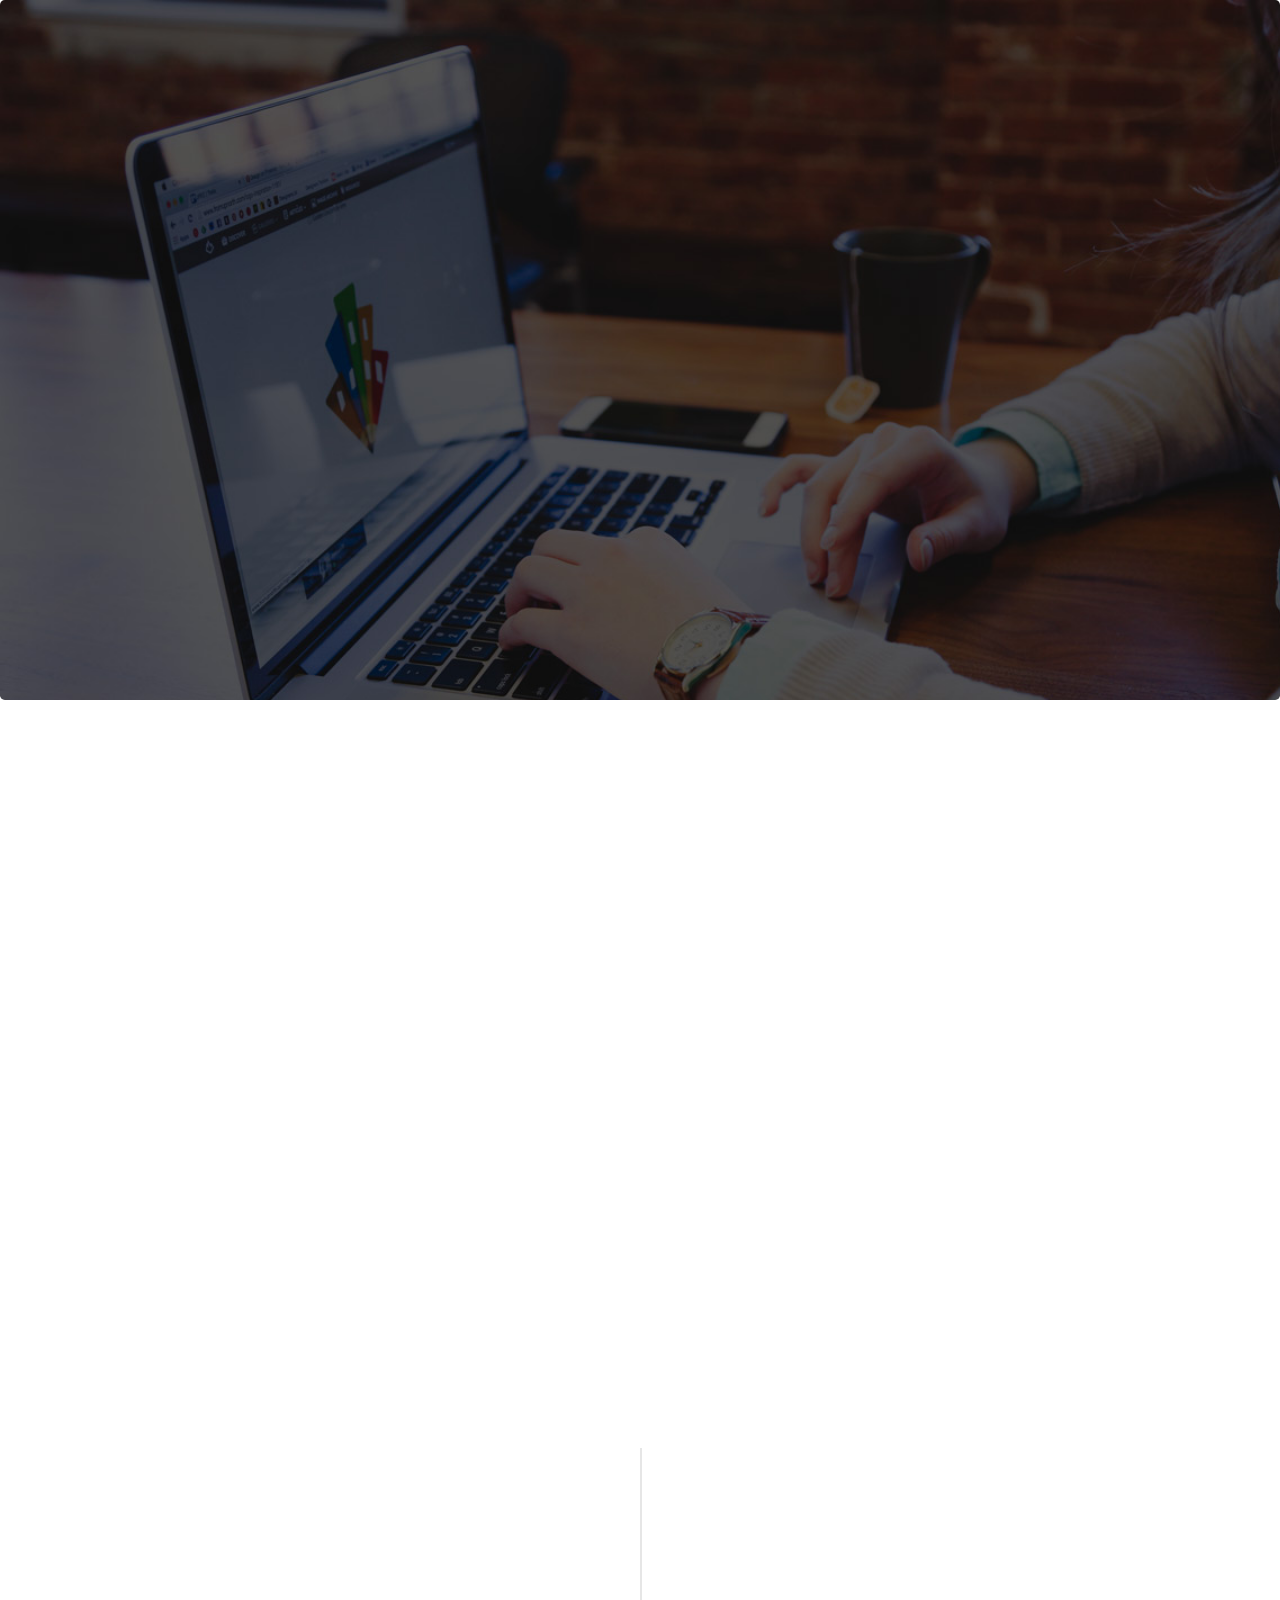
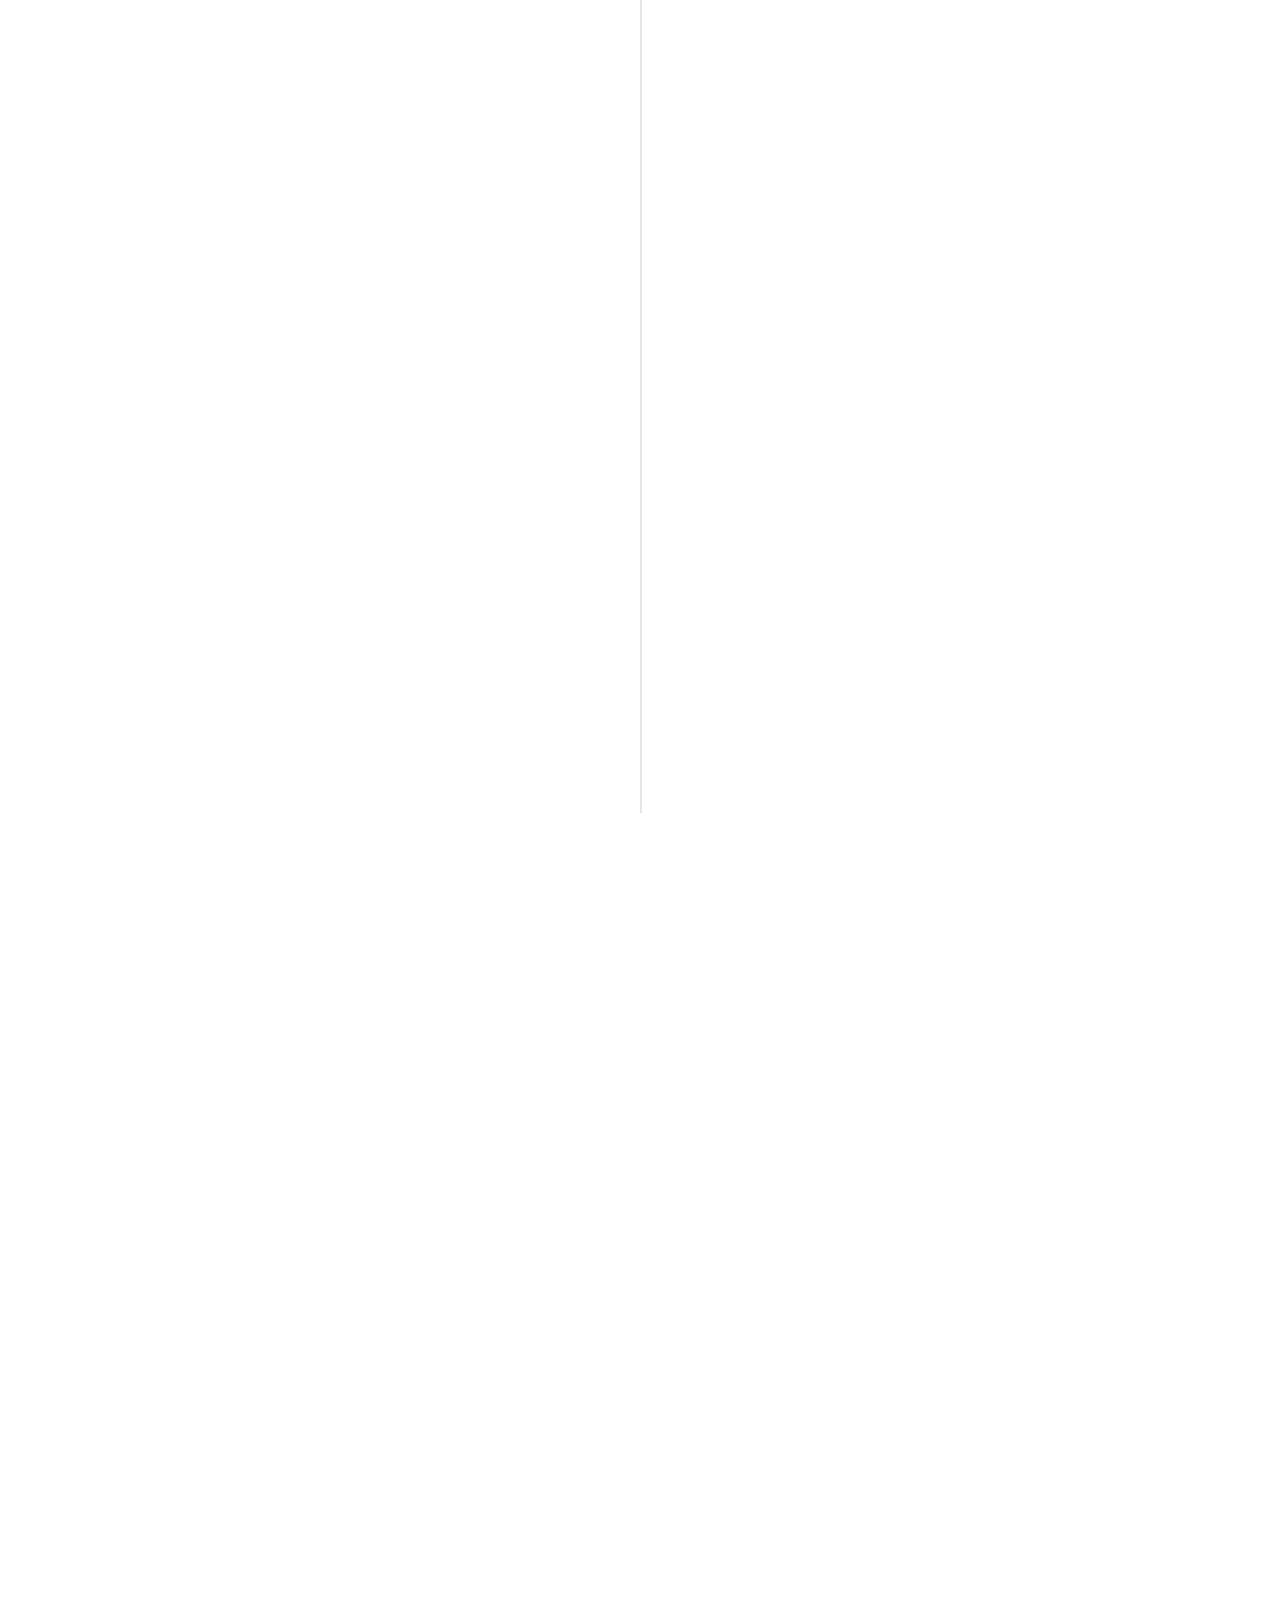
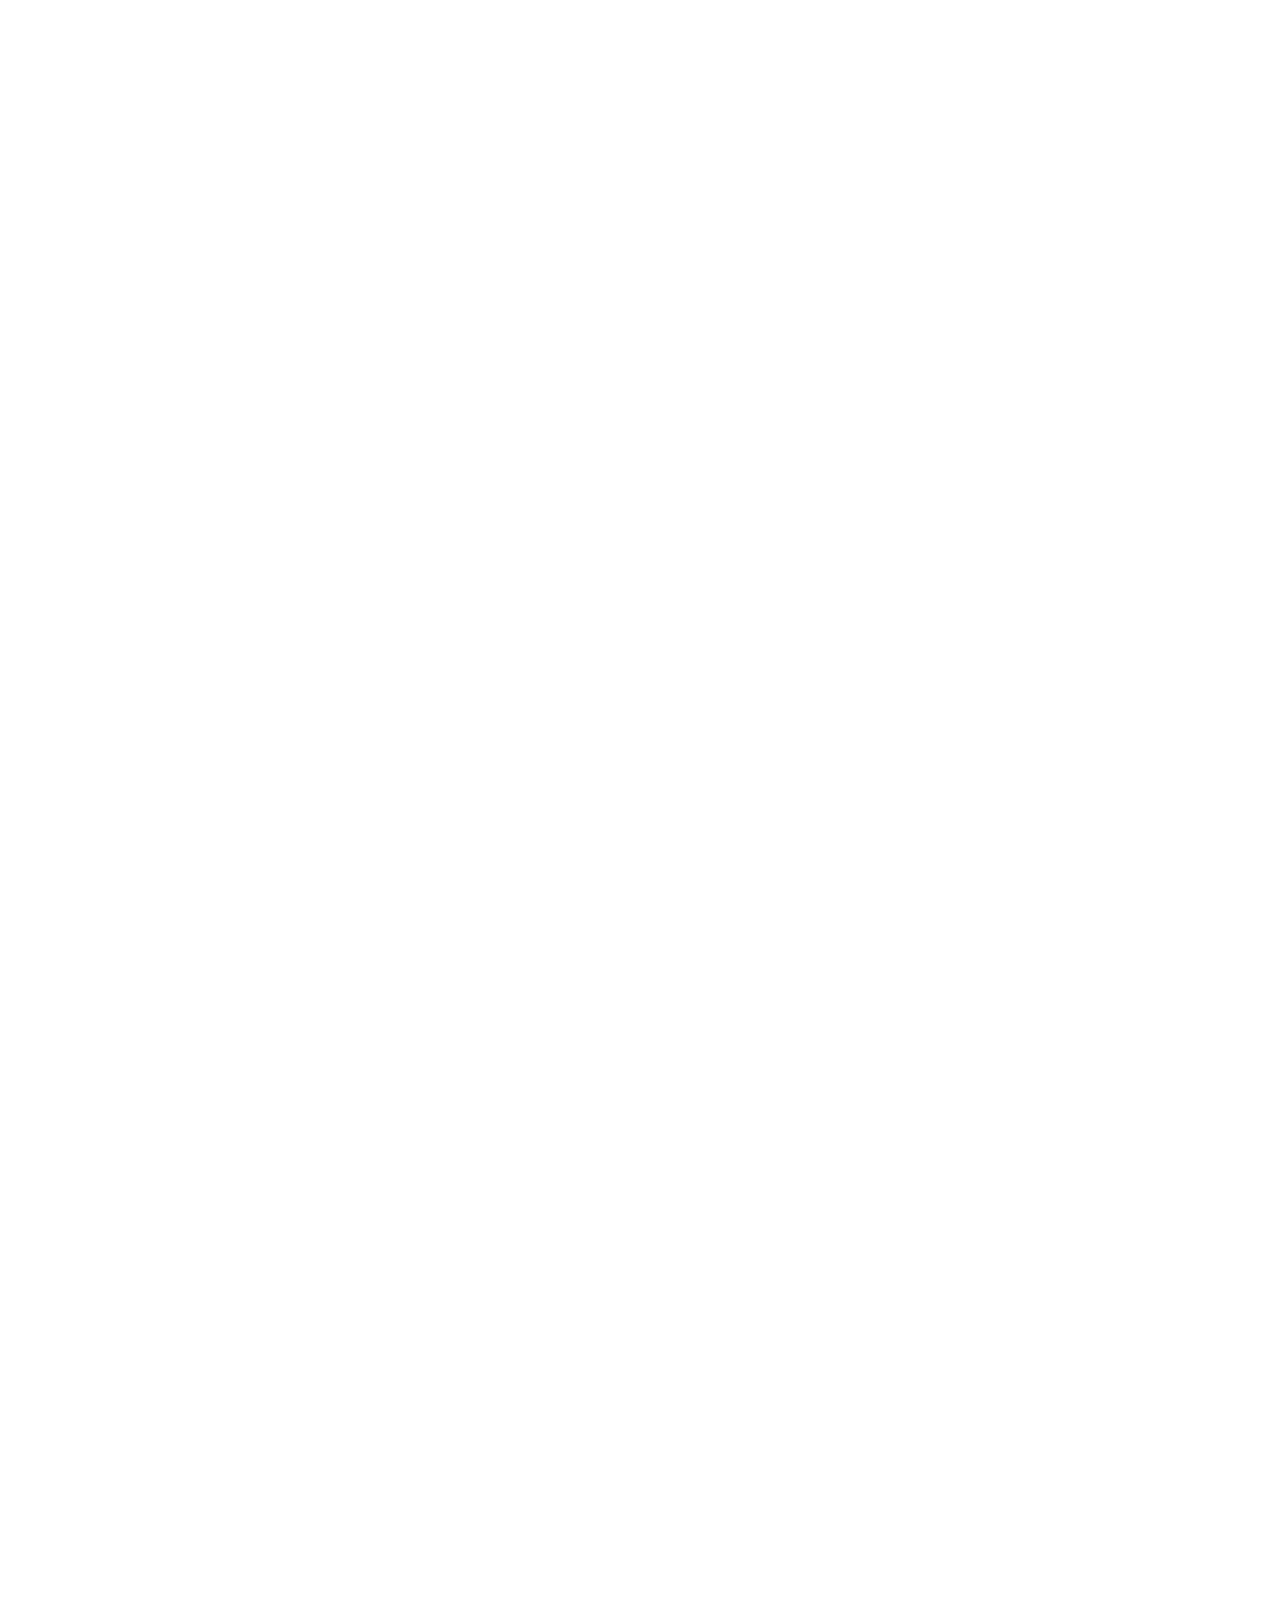
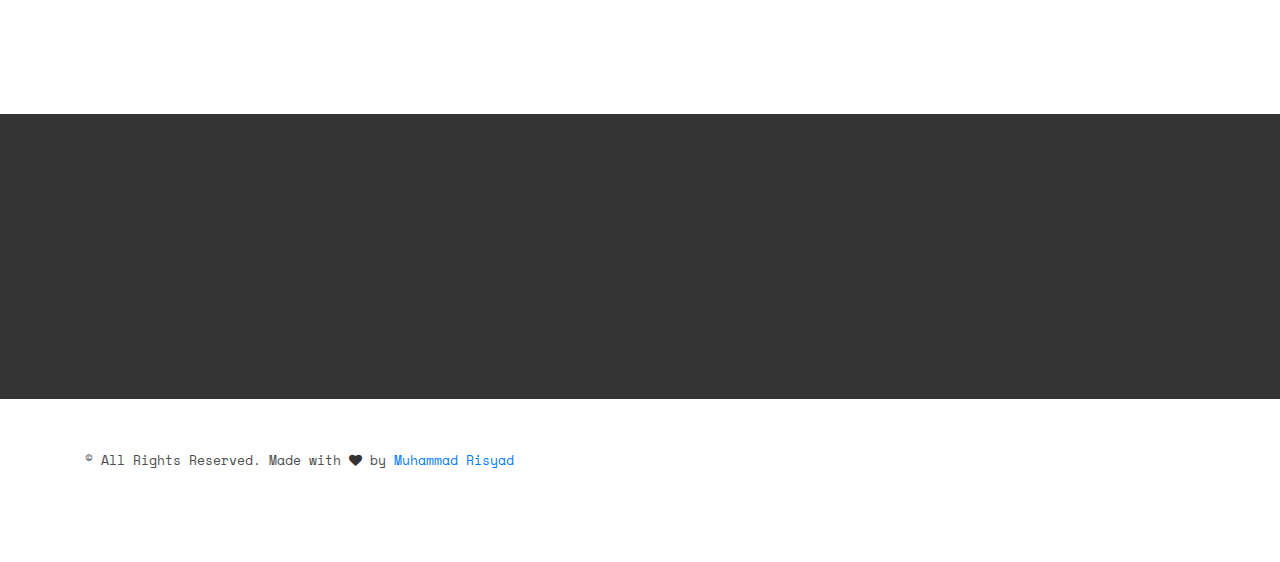
<file: index.html>
<html>
    
    <head>
        
        <meta charset="utf-8">
        <meta name="viewport" content="width=device-width,initial-scale=1">
        
        <title>My Resume - Muhammad Risyad</title>
        <meta name="description" content="Muhammad Risyad - CV/Resume" />
        <meta name="keywords" content="Template CV HTML5 CSS" />
        <meta name="author" content="risyad" />
        <link rel="shortcut icon" href="assets/images/icon.png"> 

        <link rel="stylesheet" href="assets/css/bootstrap.min.css">
        <link rel="stylesheet" href="assets/css/style.css">
        <link rel="stylesheet" href="assets/font-awesome/css/font-awesome.css">

        <link rel="stylesheet" href="https://fonts.googleapis.com/css?family=Kaushan+Script|Space+Mono"> 
    
        <!-- Animate.css -->
        <link rel="stylesheet" href="css/animate.css">

        <!-- STYLE MODAL -->
        <style type="text/css">
            .modal{
                display: none;
                position: fixed;
                z-index: 1;
                padding-top: 100px;
                left: 0;
                top: 0;
                width: 100%;
                height: 100%;
                overflow: auto;
                background-color: rgb(0,0,0);
                background-color: rgb(0,0,0,0.9);
            }

            .modal-content {
                margin: auto;
                display: block;
                width: 80%;
                max-width: 700px;
            }

            #caption {
                margin: auto;
                display: block;
                width: 80%;
                max-width: 700px;
                text-align: center;
                color: #ccc;
                padding: 10px 0;
                height: 150px;
            }

            .modal-content, #caption {    
                -webkit-animation-name: zoom;
                -webkit-animation-duration: 0.6s;
                animation-name: zoom;
                animation-duration: 0.6s;
            }

            @-webkit-keyframes zoom {
                from {-webkit-transform:scale(0)} 
                to {-webkit-transform:scale(1)}
            }

            @keyframes zoom {
                from {transform:scale(0)} 
                to {transform:scale(1)}
            }

            .close {
                position: absolute;
                top: 15px;
                right: 35px;
                color: #f1f1f1;
                font-size: 40px;
                font-weight: bold;
                transition: 0.3s;
            }

            .close:hover,
            .close:focus {
                color: #bbb;
                text-decoration: none;
                cursor: pointer;
            }

            @media only screen and (max-width: 700px){
                .modal-content {
                    width: 100%;
                }
            }

            /*css view*/
            .kiw {
                /*background-color: #c47135;*/
                border: none;
                color: #000000;
                outline: none;
                cursor: pointer;
                /*padding: 12px 40px 10px;*/
                position: relative;
            }
            .kiw:before,
            .kiw:after {
                border: 0 solid transparent;
                transition: all 0.25s;
                content: '';
                height: 24px;
                position: absolute;
                width: 24px;
            }
            .kiw:before {
                border-top: 2px solid #008eb6;
                left: 0px;
                top: -5px;
            }
            .kiw:after {
                border-bottom: 2px solid #008eb6;
                bottom: -5px;
                right: 0px;
            }
            .kiw:hover {
            /*background-color: #c47135;*/
            }
            .kiw:hover:before,
            .kiw:hover:after {
                height: 100%;
                width: 100%;
            }
        </style>
        
        <!-- Modernizr JS -->
        <script src="js/modernizr-2.6.2.min.js"></script>

    </head>
    
    <body>
        
        <div class="jumbotron text-center">
            <div class="profile display-tc js-fullheight animate-box" style="margin-top: 70px;">
                 <a href="" class="lightbox"><img src="assets/images/oke1.jpg" alt="" class="img-fluid rounded-circle " style="width: 200px; height: 200px; background-size: cover;"></a><br>
                <div  class="display-tc">
                        <h1><span>- Muhammad Risyad -</span></h1>
                    <h3><span id="typed5"></span></h3>
                </div>  
                <div class="animated fadeInRight">
                    <a href="https://www.facebook.com/muhammad.risyad.92798" class="btn btn-outline-light" target="_blank"><i class="fa fa-facebook fa-fw" style="font-size: 27px;"></i></a>
                    <a href="https://www.instagram.com/risyad403/?hl=id" class="btn btn-outline-light" target="_blank"><i class="fa fa-instagram fa-fw" style="font-size: 27px;"></i></a>
                    <a href="https://twitter.com/Muhamma01462410" class="btn btn-outline-light" target="_blank"><i class="fa fa-twitter fa-fw" style="font-size: 27px;"></i></a>
                </div>
            </div>
        </div>
        
        <!-- Jumbotron -->

        <div class="container">
            <div class="col-sm-12">
                <div id="fh5co-about" class="animate-box">
                    <div class="row">
                        <div class="col-md-12 col-md-offset-2 text-center fh5co-heading">
                            <h2>About Me</h2>
                        </div>
                    </div>
                    <div class="row">
                        <div class="col-md-8">
                            <h2>Halo yang disana!</h2>
                            <p>Hai, izinkan saya memperkenalkan diri. Nama saya Muhammad Risyad. Saya lahir di kota depok jawa barat, 07 mei 2001. Hobi saya adalah coding, bermain game, dan olahraga.</p>
                            <p>Saya sangat tertarik mengembangkan aplikasi berbasis web, sejauh ini keahlian saya adalah HTML5, CSS, PHP, Javascript, MySQL dan CodeIgniter.</p>
                            <ul class="fh5co-social-icons">
                                <li><a href="https://twitter.com/Muhamma01462410"><i class="fa fa-twitter"></i></a></li>
                                <li><a href="https://www.facebook.com/muhammad.risyad.92798"><i class="fa fa-facebook"></i></a></li>
                                <li><a href="https://www.instagram.com/risyad403/?hl=id"><i class="fa fa-instagram"></i></a></li>
                            </ul>
                        <br>

                        </div>
                        <div class="col-md-4">
                            <a href="#" class="lightbox"><img src="assets/images/profile.PNG" alt="" class="img-fluid img-thumbnail " style="width: 300px; height: 300px; background-size: cover;"></a><br>
                        </div>
                    </div>
                </div>

                <div id="fh5co-resume" class="fh5co-bg-color">
                    <div class="row animate-box">
                        <div class="col-md-12 col-md-offset-2 text-center fh5co-heading">
                            <h2>My Resume</h2>
                        </div>
                    </div>
                    <div class="row">
                        <div class="col-md-12 col-md-offset-0">
                            <ul class="timeline">
                                
                                <li class="timeline-heading text-center animate-box">
                                    <div><h3>Work Experience</h3></div>
                                </li>
                                
                                <li class="animate-box timeline-unverted">
                                    <div class="timeline-badge"><i class="fa fa-suitcase"></i></div>
                                    <div class="timeline-panel">
                                        <div class="timeline-heading">
                                            <h3 class="timeline-title">Frontend Developer</h3>
                                            <span class="company">PT Waskita Beton Precast (BUMN). 2019</span>
                                        </div>
                                        <div class="timeline-body">
                                            <p>Berpengalaman selama 3 bulan</p>
                                        </div>
                                    </div>
                                </li>
                                
                                <li class="timeline-inverted animate-box">
                                    <div class="timeline-badge"><i class="fa fa-suitcase"></i></div>
                                    <div class="timeline-panel">
                                        <div class="timeline-heading">
                                            <h3 class="timeline-title">Backend Developer</h3>
                                            <span class="company">PT Waskita Beton Precast (BUMN). 2019</span>
                                        </div>
                                        <div class="timeline-body">
                                            <p>Berpengalaman selama 3 bulan</p>
                                        </div>
                                    </div>
                                </li>

                                <li class="animate-box timeline-unverted">
                                    <div class="timeline-badge"><i class="fa fa-suitcase"></i></div>
                                    <div class="timeline-panel">
                                        <div class="timeline-heading">
                                            <h3 class="timeline-title">Web Programmer</h3>
                                            <span class="company">PT Cahaya Negeri Digital . 2019</span>
                                        </div>
                                        <div class="timeline-body">
                                            <p>Berpengalaman selama 1 bulan</p>
                                        </div>
                                    </div>
                                </li>
                                
                                <br>
                                
                                <li class="timeline-heading text-center animate-box">
                                    <div><h3>Education</h3></div>
                                </li>
                                
                                <li class="timeline-inverted animate-box">
                                    <div class="timeline-badge"><i class="fa fa-graduation-cap"></i></div>
                                    <div class="timeline-panel">
                                        <div class="timeline-heading">
                                            <h3 class="timeline-title">Senior High School</h3>
                                            <span class="company">SMK Informatika Utama. 2016 - 2019</span>
                                        </div>
                                        <div class="timeline-body">
                                            <p>
                                                Siswa SMK di SMK Informatika Utama. Jurusan RPL (Rekayasa Perangkat Lunak)
                                            </p>
                                        </div>
                                    </div>
                                </li>
                                
                                <li class="animate-box timeline-unverted">
                                    <div class="timeline-badge"><i class="fa fa-graduation-cap"></i></div>
                                    <div class="timeline-panel">
                                        <div class="timeline-heading">
                                            <h3 class="timeline-title">Junior High School</h3>
                                            <span class="company">SMPI Cakra Nusantara. 2013 - 2016</span>
                                        </div>
                                        <div class="timeline-body">
                                            <p>
                                                Siswa SMP di SMPI Cakra Nusantara.
                                            </p>
                                        </div>
                                    </div>
                                </li>
                                
                                <!-- <li class="timeline-inverted animate-box">
                                    <div class="timeline-badge"><i class="fa fa-graduation-cap"></i></div>
                                    <div class="timeline-panel">
                                        <div class="timeline-heading">
                                            <h3 class="timeline-title">Junior High School</h3>
                                            <span class="company">SMPI Cakra Nusantara. 2013 - 2016</span>
                                        </div>
                                        <div class="timeline-body">
                                            <p>
                                                Junior High School student in MTs Hidayatul Umam
                                            </p>
                                        </div>
                                    </div>
                                </li> -->
                            </ul>
                        </div>
                    </div>
                </div>
            </div>
        </div><!-- container -->

        <div id="fh5co-features" class="animate-box ">
            <div class="container">
                <div class="services-padding">
                    <div class="row">
                        <div class="col-md-12 col-md-offset-2 text-center fh5co-heading">
                            <h2>My Services</h2>
                        </div>
                    </div>
                    <div class="row">
                        <div class="col-md-4 text-center">
                            <div class="feature-left">
                                <span class="icon">
                                    <i class="fa fa-users"></i>
                                </span>
                                <div class="feature-copy">
                                    <h3>Training</h3>
                                    <p>Facilis ipsum reprehenderit nemo molestias. Aut cum mollitia reprehenderit.</p>
                                </div>
                            </div>
                        </div>

                        <div class="col-md-4 text-center">

                            <div class="feature-left">
                                <span class="icon">
                                    <i class="fa fa-globe"></i>
                                </span>
                                <div class="feature-copy">
                                    <h3>Web Development</h3>
                                    <p>Facilis ipsum reprehenderit nemo molestias. Aut cum mollitia reprehenderit.</p>
                                </div>
                            </div>

                        </div>

                        <div class="col-md-4 text-center">
                            <div class="feature-left">
                                <span class="icon">
                                    <i class="fa fa-mobile"></i>
                                </span>
                                <div class="feature-copy">
                                    <h3>Support</h3>
                                    <p>Facilis ipsum reprehenderit nemo molestias. Aut cum mollitia reprehenderit.</p>
                                </div>
                            </div>
                        </div>
                    </div>
                </div>
            </div>
        </div>

             <div id="fh5co-work" class="">
                <div class="container">
                    <div class="row animate-box">
                        <div class="col-md-12 col-md-offset-2 text-center fh5co-heading">
                            <h2>My Aplication</h2>
                        </div>
                    </div>
                    <div class="row">
                        <div class="col-md-6 text-center col-padding animate-box">
                            <a href="https://tamplate-weping.000webhostapp.com/" target="_blank" class="work" id="myImg" style="background-image: url(assets/images/login-weping.PNG);">
                                <div class="desc">
                                    <h3>Tamplate Waskita Elektronik Mapping.</h3>
                                    <span>HTML, CSS, JavaScript</span>
                                </div>
                            </a>
                        </div>
                        <div class="col-md-6 text-center col-padding animate-box">
                            <a href="https://tamplate-qulity-control.000webhostapp.com/" target="_blank" class="work" id="myImg" style="background-image: url(assets/images/login-qc.PNG);">
                                <div class="desc">
                                    <h3>Tamplate Quality Control.</h3>
                                    <span>HTML, CSS, JavaScript</span><br>
                                </div>
                            </a>
                        </div>
                        <div class="col-md-6 text-center col-padding animate-box">
                            <a href="https://booking-ruang-rapat.000webhostapp.com/" target="_blank" class="work" id="myImg" style="background-image: url(assets/images/boking.PNG);">
                                <div class="desc">
                                    <h3>Booking Ruang <br>Rapat.</h3>
                                    <span>CodeIgniter</span>
                                </div>
                            </a>
                        </div>
                        <div class="col-md-6 text-center col-padding animate-box">
                            <a href="https://jmfjobmixfor.000webhostapp.com/" target="_blank" class="work" id="myImg" style="background-image: url(assets/images/jmf.PNG);">
                                <div class="desc">
                                    <h3>Job Mixed Formula.</h3>
                                    <span>CodeIgniter</span>
                                </div>
                            </a>
                        </div>
                    </div>
                </div>
            </div>

            <div id="fh5co-skills" class="animate-box">
                <div class="container">
                    <div class="row">
                        <div class="col-md-12 col-md-offset-2 text-center fh5co-heading">
                            <h2 style="color: #fff">My Skills</h2>
                        </div>
                    </div>
                    <div class="row">
                        <div class="col-sm-6" >
                            <div class="skill card animated slideInLeft">
                                <h5>Hard Skills</h5>
                                <span class="title-skill">HTML</span>
                                <div class="progress" >
                                    <div class="progress-bar" role="progressbar" aria-valuenow="90"
                                    aria-valuemin="0" aria-valuemax="100" style="width:90%; ">
                                    </div>
                                </div>
                                <span class="title-skill">CSS</span>
                                <div class="progress" >
                                    <div class="progress-bar" role="progressbar" aria-valuenow="80"
                                    aria-valuemin="0" aria-valuemax="100" style="width:80%; ">
                                    </div>
                                </div>
                                <span class="title-skill">Javascript</span>
                                <div class="progress">
                                    <div class="progress-bar" role="progressbar" aria-valuenow="60"
                                    aria-valuemin="0" aria-valuemax="100" style="width:10%; ">
                                    </div>
                                </div>
                                <span class="title-skill">PHP</span>
                                <div class="progress">
                                    <div class="progress-bar" role="progressbar" aria-valuenow="75"
                                    aria-valuemin="0" aria-valuemax="100" style="width:20%; ">
                                    </div>
                                </div>
                                <span class="title-skill">Mysql</span>
                                <div class="progress">
                                    <div class="progress-bar" role="progressbar" aria-valuenow="75"
                                    aria-valuemin="0" aria-valuemax="100" style="width:30%; ">
                                    </div>
                                </div>
                                <span class="title-skill">Codeigniter</span>
                                <div class="progress">
                                    <div class="progress-bar" role="progressbar" aria-valuenow="60"
                                    aria-valuemin="0" aria-valuemax="100" style="width:20%; ">
                                    </div>
                                </div>
                            </div>
                        </div>
                        <div class="col-sm-6">
                            <div class="skill card animated slideInRight">
                                <h5>Soft Skills</h5>
                                <span class="title-skill">Leadership</span>
                                <div class="progress" >
                                    <div class="progress-bar" role="progressbar" aria-valuenow="70"
                                    aria-valuemin="0" aria-valuemax="100" style="width:60%; ">
                                    </div>
                                </div>
                                <span class="title-skill">Teamwork</span>
                                <div class="progress" >
                                    <div class="progress-bar" role="progressbar" aria-valuenow="75"
                                    aria-valuemin="0" aria-valuemax="100" style="width:75%; ">
                                    </div>
                                </div>
                                <span class="title-skill">Flexibility</span>
                                <div class="progress">
                                    <div class="progress-bar" role="progressbar" aria-valuenow="60"
                                    aria-valuemin="0" aria-valuemax="100" style="width:60%; ">
                                    </div>
                                </div>
                                <span class="title-skill">Ability to Communicate</span>
                                <div class="progress">
                                    <div class="progress-bar" role="progressbar" aria-valuenow="75"
                                    aria-valuemin="0" aria-valuemax="100" style="width:75%; ">
                                    </div>
                                </div>
                                <span class="title-skill">Problem Solving</span>
                                <div class="progress">
                                    <div class="progress-bar" role="progressbar" aria-valuenow="75"
                                    aria-valuemin="0" aria-valuemax="100" style="width:75%; ">
                                    </div>
                                </div>
                            </div>
                        </div>
                    </div><!-- row -->
                </div>
            </div>

             <div id="fh5co-blog" class="animate-box">
                <div class="container">
                    <div class="row animate-box">
                    <div class="col-md-12 col-md-offset-2 text-center fh5co-heading">
                        <h2>Quotes</h2>
                        <p>
                            " Sukses bukanlah berapa banyak uang yang telah kau dapat tapi berapa banyak orang yang telah kau bantu "
                            - anonim
                        </p>
                    </div>
                    </div>
                </div>
             </div>

             <div id="fh5co-started" class="fh5co-bg-dark">
                <div class="overlay"></div>
                <div class="container">
                    <div class="row animate-box">
                        <div class="col-md-12 col-md-offset-2 text-center fh5co-heading">
                            <h2>Contact Me!</h2>
                            <p>If you need help or build relationship wih me, please contact me.</p>
                            <p><a href="http://api.whatsapp.com/send?phone=+6289647114439&text=Hi Muhammad Risyad" class="btn btn-default">Whatsapp now</a></p>
                        </div>
                    </div>
                </div>
            </div>

             <div id="fh5co-footer" style="padding-bottom: 0;">
                <div class="container">
                    <div class="row">
                        <div class="col-md-12">
                            <p style="font-size: 13px;">&copy;  All Rights Reserved.  <span class="" style="font-weight: 500;">Made with <i class="fa fa-heart" style="color: #333;"></i> by <a href="#">Muhammad Risyad</a> </span></p>
                        </div>
                    </div>
                </div>
            </div>
            
            <div class="gototop js-top">
                <a href="#" class="js-gotop"><i class="fa fa-arrow-up"></i></a>
            </div>

        <!-- jQuery -->
        <script src="js/jquery.min.js"></script>

        <!-- jQuery Easing -->
        <script src="js/jquery.easing.1.3.js"></script>

        <!-- Bootstrap -->
        <script src="js/bootstrap.min.js"></script>

        <!-- Waypoints -->
        <script src="js/jquery.waypoints.min.js"></script>

        <!-- Stellar Parallax -->
        <script src="js/jquery.stellar.min.js"></script>

        <!-- Easy PieChart -->
        <script src="js/jquery.easypiechart.min.js"></script>

        <!-- Google Map -->

        <!-- Main -->
        <script src="js/main.js"></script>

        <script src="js/typed.min.js"></script>

        <script>
            var typed5 = new Typed('#typed5', {
                strings: ['Junior Web Programmer', 'Hello World..'],
                typeSpeed: 100,
                backSpeed: 60,
                cursorChar: '_',
                // shuffle: true,
                smartBackspace: false,
                loop: true
            });
        </script>

        <!-- javascript modal -->
        <script type="text/javascript">
            // Get the modal
var modal = document.getElementById('myModal');

// Get the image and insert it inside the modal - use its "alt" text as a caption
var img = document.getElementById('myImg');
var modalImg = document.getElementById("img01");
var captionText = document.getElementById("caption");
img.onclick = function(){
    modal.style.display = "block";
    modalImg.src = this.src;
    modalImg.alt = this.alt;
    captionText.innerHTML = this.alt;
}

// Get the <span> element that closes the modal
var span = document.getElementsByClassName("close")[0];

// When the user clicks on <span> (x), close the modal
span.onclick = function() { 
    modal.style.display = "none";
}
        </script>
    </body>
    
</html>
</file>
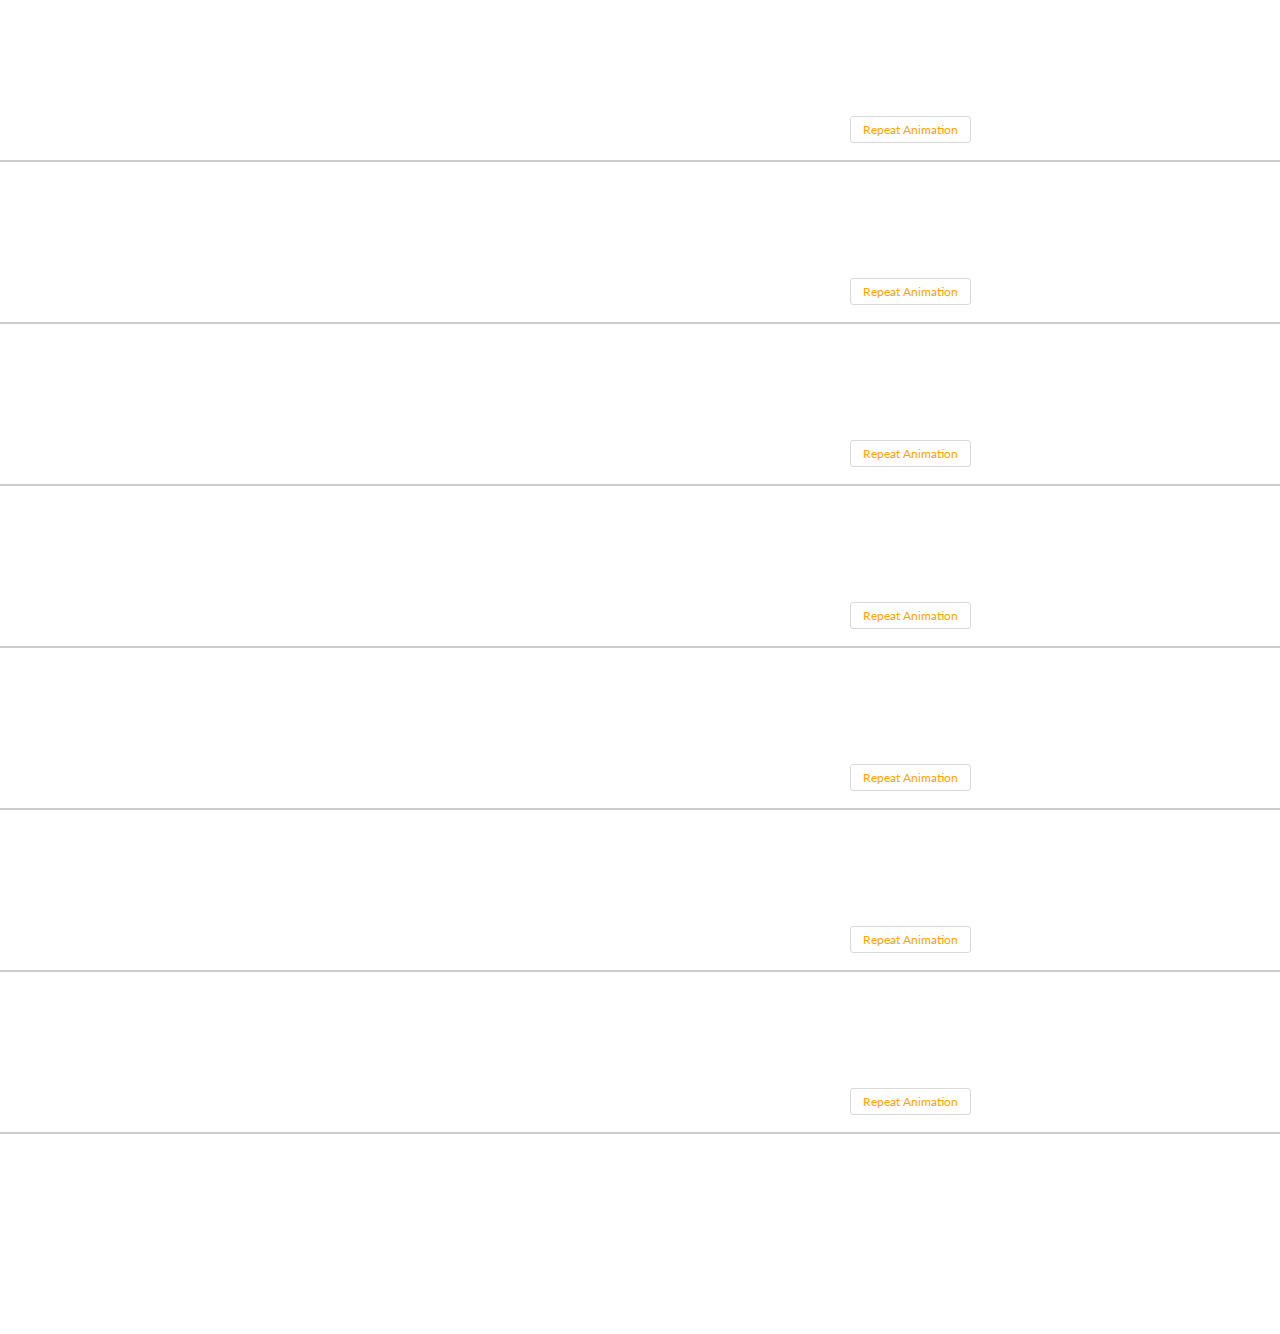
<file: img/text.html>
<!DOCTYPE html>
<html>
<head>
	<title></title>
	<style type="text/css">
		@import url('https://fonts.googleapis.com/css?family=Lato:100,100i,300,300i,400,400i,700,700i,900,900i');

*
{
	margin: 0;
	padding: 0;
}

body
{
	font-family: 'Lato', sans-serif;
	font-size: 14px;
	color: #999999;
	word-wrap:break-word;
}

p
{
	margin: 0 0 10px;
}

ul
{
	list-style: none;
}

.container {
	width: 100%;
	margin: auto;
	font-weight: 900;
	text-transform: uppercase;
	text-align: center;
	padding: 0 0 200px;
}

/*.take-input {
  margin: 50px 0 0;
}

.take-input input {
  width: 400px;
  height: 35px;
  padding: 0 10px;
  border-radius: 5px;
  border: 1px solid #ececec;
  margin: 0 15px 0 0;
  font-size: 15px;
}*/

a, a:link, a:visited {
  text-decoration: none;
  padding: 9px 15px;
  border: 1px solid #ececec;
  border-radius: 5px;
  color: gray;
}

.animate {
	font-size: 50px;
	margin: 100px 0 0;
	border-bottom: 2px solid #ccc;
}

.animate span {
	display: inline-block;
}

a.repeat {
  display: inline-block;
  font-size: 12px;
  text-transform: none;
  text-decoration: none;
  color: orange;
  padding: 5px 12px;
  border: 1px solid rgba(0, 0, 0, 0.15);
  font-weight: normal;
  margin: 0 0 0 50px;
  border-radius: 3px;
  position: relative;
  bottom: 15px;
}

a.repeat:hover {
  background: rgba(0, 0, 0, 0.7);
  color: white;
}

.animate span:nth-of-type(2) {
	animation-delay: .05s;
}
.animate span:nth-of-type(3) {
	animation-delay: .1s;
}
.animate span:nth-of-type(4) {
	animation-delay: .15s;
}
.animate span:nth-of-type(5) {
	animation-delay: .2s;
}
.animate span:nth-of-type(6) {
	animation-delay: .25s;
}
.animate span:nth-of-type(7) {
	animation-delay: .3s;
}
.animate span:nth-of-type(8) {
	animation-delay: .35s;
}
.animate span:nth-of-type(9) {
	animation-delay: .4s;
}
.animate span:nth-of-type(10) {
	animation-delay: .45s;
}
.animate span:nth-of-type(11) {
	animation-delay: .5s;
}
.animate span:nth-of-type(12) {
	animation-delay: .55s;
}
.animate span:nth-of-type(13) {
	animation-delay: .6s;
}
.animate span:nth-of-type(14) {
	animation-delay: .65s;
}
.animate span:nth-of-type(15) {
	animation-delay: .7s;
}
.animate span:nth-of-type(16) {
	animation-delay: .75s;
}
.animate span:nth-of-type(17) {
	animation-delay: .8s;
}
.animate span:nth-of-type(18) {
	animation-delay: .85s;
}
.animate span:nth-of-type(19) {
	animation-delay: .9s;
}
.animate span:nth-of-type(20) {
	animation-delay: .95s;
}


/* Animation One */

.one span {
	color: #24a8e6;
	opacity: 0;
	transform: translate(-150px, -50px) rotate(-180deg) scale(3);
	animation: revolveScale .4s forwards;
}

@keyframes revolveScale {
	60% {
		transform: translate(20px, 20px) rotate(30deg) scale(.3);
	}

	100% {
		transform: translate(0) rotate(0) scale(1);
		opacity: 1;
	}
}


/* Animation Two */

.two span {
	color: #a5cb21;
	opacity: 0;
	transform: translate(200px, -100px) scale(2);
	animation: ballDrop .3s forwards;
}

@keyframes ballDrop {
	60% {
		transform: translate(0, 20px) rotate(-180deg) scale(.5);
	}

	100% {
		transform: translate(0) rotate(0deg) scale(1);
		opacity: 1;
	}
}


/* Animation Three */


.three span {
	color: #b10e81;
	opacity: 0;
	transform: translate(-300px, 0) scale(0);
	animation: sideSlide .5s forwards;
}

@keyframes sideSlide {
	60% {
		transform: translate(20px, 0) scale(1);
		color: #b10e81;
	}

	80% {
		transform: translate(20px, 0) scale(1);
		color: #b10e81;
	}

	99% {
		transform: translate(0) scale(1.2);
		color: #00f0ff;
	}

	100% {
		transform: translate(0) scale(1);
		opacity: 1;
		color: #b10e81;
	}
}


/* Animation Four */


.four span {
	color: #8d6a00;
	opacity: 0;
	transform: translate(0, -100px) rotate(360deg) scale(0);
	animation: revolveDrop .3s forwards;
}


@keyframes revolveDrop {
	30% {
		transform: translate(0, -50px) rotate(180deg) scale(1);
	}

	60% {
		transform: translate(0, 20px) scale(.8) rotate(0deg);
	}

	100% {
		transform: translate(0) scale(1) rotate(0deg);
		opacity: 1;
	}
}


/* Animation Five */


.five span {
	color: #dd3f0f;
	opacity: 0;
	transform: translate(0, -100px) rotate(360deg) scale(0);
	animation: dropVanish .5s forwards;
}


@keyframes dropVanish {
	30% {
		transform: translate(0, -50px) rotate(180deg) scale(1);
	}

	50% {
		transform: translate(0, 20px) scale(.8) rotate(0deg);
		opacity: 1;
	}

	80% {
		transform: translate(-100px, -100px) scale(1.5) rotate(-180deg);
		opacity: 0;
	}

	100% {
		transform: translate(0) scale(1) rotate(0deg);
		opacity: 1;
	}
}



/* Animation Six */


.six span {
	color: #ddb40f;
	opacity: 0;
	transform: rotate(-180deg) translate(150px, 0);
	animation: twister .5s forwards;
}


@keyframes twister {
	10% {
		opacity: 1;
	}
	100% {
		transform: rotate(0deg) translate(0);
		opacity: 1;
	}
}



/* Animation Seven */


.seven span {
	color: #348c04;
	opacity: 0;
	transform: translate(-150px, 0) scale(.3);
	animation: leftRight .5s forwards;
}


@keyframes leftRight {
	40% {
		transform: translate(50px, 0) scale(.7);
		opacity: 1;
		color: #348c04;
	}

	60% {
		color: #0f40ba;
	}

	80% {
		transform: translate(0) scale(2);
		opacity: 0;
	}

	100% {
		transform: translate(0) scale(1);
		opacity: 1;
	}
}


	</style>
</head>
<body>
<div class="container">
  <!--<div class="take-input">
     <input type="text" placeholder="Write any text" />
    <a href="javascript:void(0);">Enter Text</a>
  </div>-->
  <div class="animate seven">
			<span>c</span><span>s</span><span>s</span><span>3</span> &nbsp;
			<span>a</span><span>n</span><span>i</span><span>m</span><span>a</span><span>t</span><span>i</span><span>o</span><span>n</span><span>s</span>
      
      <a class="repeat" href="javascript:void(0);">Repeat Animation</a>
		</div>
  
		<div class="animate one">
			<span>c</span><span>s</span><span>s</span><span>3</span> &nbsp;
			<span>a</span><span>n</span><span>i</span><span>m</span><span>a</span><span>t</span><span>i</span><span>o</span><span>n</span><span>s</span>
      
      <a class="repeat" href="javascript:void(0);">Repeat Animation</a>
		</div>

		<div class="animate two">
			<span>c</span><span>s</span><span>s</span><span>3</span> &nbsp;
			<span>a</span><span>n</span><span>i</span><span>m</span><span>a</span><span>t</span><span>i</span><span>o</span><span>n</span><span>s</span>
      
      <a class="repeat" href="javascript:void(0);">Repeat Animation</a>
		</div>

		<div class="animate three">
			<span>c</span><span>s</span><span>s</span><span>3</span> &nbsp;
			<span>a</span><span>n</span><span>i</span><span>m</span><span>a</span><span>t</span><span>i</span><span>o</span><span>n</span><span>s</span>
      
      <a class="repeat" href="javascript:void(0);">Repeat Animation</a>
		</div>

		<div class="animate four">
			<span>c</span><span>s</span><span>s</span><span>3</span> &nbsp;
			<span>a</span><span>n</span><span>i</span><span>m</span><span>a</span><span>t</span><span>i</span><span>o</span><span>n</span><span>s</span>
      
      <a class="repeat" href="javascript:void(0);">Repeat Animation</a>
		</div>

		<div class="animate five">
			<span>c</span><span>s</span><span>s</span><span>3</span> &nbsp;
			<span>a</span><span>n</span><span>i</span><span>m</span><span>a</span><span>t</span><span>i</span><span>o</span><span>n</span><span>s</span>
      
      <a class="repeat" href="javascript:void(0);">Repeat Animation</a>
		</div>

		<div class="animate six">
			<span>c</span><span>s</span><span>s</span><span>3</span> &nbsp;
			<span>a</span><span>n</span><span>i</span><span>m</span><span>a</span><span>t</span><span>i</span><span>o</span><span>n</span><span>s</span>
      
      <a class="repeat" href="javascript:void(0);">Repeat Animation</a>
		</div>
	</div>

	<script type="text/javascript">
		/* This code is not required for the animation. This is only needed for the repeatation */

$(function(){
	$('.repeat').click(function(){
    	var classes =  $(this).parent().attr('class');
        $(this).parent().attr('class', 'animate');
        var indicator = $(this);
        setTimeout(function(){ 
        	$(indicator).parent().addClass(classes);
        }, 20);
    });
});

	</script>
</body>
</html>
</file>
<file: assets/css/style.css>
div{
    display: block;
}
.jumbotron
{
    background-image: url(../images/header.jpg); 
    background-attachment: fixed; 
    background-size: cover; 
    /*background-position: 0 -200px; */
    height: 700px; background-repeat: no-repeat;
    padding-top: 20px;
}
.jumbotron p
{
    color: #fff;
    font-size: 1.7em;
    font-weight: 300;
    margin-bottom: 30px;
    margin-bottom: 30px;
}
.work-ex
{   
    margin-top: 20px;
    margin-bottom: 50px;
}
.work{
    margin-bottom: 15px;
    margin-top: 20px;
    margin-right:5px;

    padding: 30px;
}
.work .tanggal
{
    float: right;
    color: rgba(0,0,0,0.3);
    font-size: 14px;
    margin-top: 6px;
    margin-left: 5px; 

}
.work .perusahaan
{
    width: 170px;
    font-size: 11px;
    background-color: #007bff;
    border-color: #007bff;
    border-radius: 15px;
    margin-top: 5px;
    margin-bottom: 5px;
    padding:5px;
}
.work .school
{
    width: 170px;
    font-size: 11px;
    background-color: #28a745;
    border-color: #28a745;
    border-radius: 15px;
    margin-top: 5px;
    margin-bottom: 5px;
    padding:5px;
}
.work p{
    color: rgba(0,0,0,0.8);
    margin-top: 5px;
    font-size: 14px;
    font-weight: 350;
}
.skill
{
    padding:35px;
}
.title-skill
{
    font-size: 14px;
    color: #333;
}
.skill .progress
{
    height: 3px;
    margin-bottom: 20px;
}
.quotes
{
    margin-top: 35px;
    border-top: 1px solid #ddd;
    padding:70px;
    /*background-color: rgba(0,0,0,0.1);*/
}
.quotes p
{
    font-size: 17px;
}
.footers
{
    margin:0 auto;
    padding-top: 35px;
    border-top: 1px solid #ddd;
    margin-top: 15px;
    margin-bottom: 50px;
}
.footers span{
    color: #333;
    font-size: 12px;
}

@font-face {
  font-family: 'icomoon';
  src: url("../fonts/icomoon/icomoon.eot?srf3rx");
  src: url("../fonts/icomoon/icomoon.eot?srf3rx#iefix") format("embedded-opentype"), url("../fonts/icomoon/icomoon.ttf?srf3rx") format("truetype"), url("../fonts/icomoon/icomoon.woff?srf3rx") format("woff"), url("../fonts/icomoon/icomoon.svg?srf3rx#icomoon") format("svg");
  font-weight: normal;
  font-style: normal;
}
/* =======================================================
*
*   Template Style 
*
* ======================================================= */
body {
  font-family: "Space Mono", Arial, serif;
  font-weight: 400;
  font-size: 16px;
  line-height: 1.7;
  color: #4d4d4d;
  background: #fff;
}

#page {
  position: relative;
  overflow-x: hidden;
  width: 100%;
  height: 100%;
  -webkit-transition: 0.5s;
  -o-transition: 0.5s;
  transition: 0.5s;
}
.offcanvas #page {
  overflow: hidden;
  position: absolute;
}
.offcanvas #page:after {
  -webkit-transition: 2s;
  -o-transition: 2s;
  transition: 2s;
  position: absolute;
  top: 0;
  right: 0;
  bottom: 0;
  left: 0;
  z-index: 101;
  background: rgba(0, 0, 0, 0.7);
  content: "";
}

a {
  /*color: #FF9000;*/
  -webkit-transition: 0.5s;
  -o-transition: 0.5s;
  transition: 0.5s;
}
a:hover, a:active, a:focus {
  /*color: #FF9000;*/
  outline: none;
  text-decoration: none;
}

p {
  margin-bottom: 30px;
}

h1, h2, h3, h4, h5, h6, figure {
  color: #000;
  font-family: "Space Mono", Arial, serif;
  font-weight: 400;
  margin: 0 0 20px 0;
}

::-webkit-selection {
  color: #fff;
  background: #FF9000;
}

::-moz-selection {
  color: #fff;
  background: #FF9000;
}

::selection {
  color: #fff;
  background: #FF9000;
}

#fh5co-header,
.fh5co-cover {
  background-color: transparent;
  background-size: cover;
  background-attachment: fixed;
  position: relative;
  height: 600px;
  width: 100%;
}
#fh5co-header .overlay,
.fh5co-cover .overlay {
  position: absolute;
  top: 0;
  bottom: 0;
  left: 0;
  right: 0;
  background: rgba(255, 144, 0, 0.9);
}
#fh5co-header .display-t,
.fh5co-cover .display-t {
  width: 100%;
  display: table;
}
#fh5co-header .display-tc,
.fh5co-cover .display-tc {
  display: table-cell;
  vertical-align: middle;
  height: 600px;
}
#fh5co-header .display-tc h1, #fh5co-header .display-tc h2, #fh5co-header .display-tc h3,
.fh5co-cover .display-tc h1,
.fh5co-cover .display-tc h2,
.fh5co-cover .display-tc h3 {
  margin: 0;
  padding: 0;
  color: white;
}
#fh5co-header .display-tc h1,
.fh5co-cover .display-tc h1 {
  font-family: "Kaushan Script", cursive;
  margin-bottom: 30px;
  font-size: 50px;
  line-height: 1.3;
  font-weight: 300;
  -webkit-transform: rotate(-5deg);
  -moz-transform: rotate(-5deg);
  -ms-transform: rotate(-5deg);
  -o-transform: rotate(-5deg);
  transform: rotate(-5deg);
}

/*edited*/
.display-tc h1 {
  color:#fff;
  padding: 4px 15px;
  position: relative;
  font-family: "Kaushan Script", cursive;
  margin-bottom: 30px;
  font-size: 50px;
  line-height: 1.3;
  font-weight: 300;
  /*-webkit-transform: rotate(-5deg);*/
  /*-moz-transform: rotate(-5deg);*/
  /*-ms-transform: rotate(-5deg);*/
  /*-o-transform: rotate(-5deg);*/
  /*transform: rotate(-5deg);*/
}

.display-tc h3 {
  font-size: 16px;
  color:#fff;
}
@media screen and (max-width: 768px) {
.display-tc h3 {
    font-size: 14px;
  }
.display-tc h1 {
    font-size: 28px;
  }
}

#fh5co-header .display-tc h1 span,
.fh5co-cover .display-tc h1 span {
  padding: 4px 15px;
  position: relative;
}
#fh5co-header .display-tc h1 span:before,
.fh5co-cover .display-tc h1 span:before {
  position: absolute;
  top: 40px;
  left: 0;
  width: 30px;
  height: 4px;
  content: '';
  background: #fff;
  margin-left: -30px;
}
#fh5co-header .display-tc h1 span:after,
.fh5co-cover .display-tc h1 span:after {
  position: absolute;
  top: 40px;
  right: 0;
  width: 30px;
  height: 4px;
  content: '';
  background: #fff;
  margin-right: -30px;
}
@media screen and (max-width: 768px) {
  #fh5co-header .display-tc h1,
  .fh5co-cover .display-tc h1 {
    font-size: 34px;
  }
  #fh5co-header .display-tc h1 span:before,
  .fh5co-cover .display-tc h1 span:before {
    top: 28px;
    width: 20px;
    height: 3px;
    margin-left: -15px;
  }
  #fh5co-header .display-tc h1 span:after,
  .fh5co-cover .display-tc h1 span:after {
    top: 28px;
    width: 20px;
    height: 3px;
    margin-right: -15px;
  }
}
#fh5co-header .display-tc h2,
.fh5co-cover .display-tc h2 {
  font-size: 20px;
  line-height: 1.5;
  margin-bottom: 30px;
}
#fh5co-header .display-tc h3,
.fh5co-cover .display-tc h3 {
  font-size: 16px;
}
@media screen and (max-width: 768px) {
  #fh5co-header .display-tc h3,
  .fh5co-cover .display-tc h3 {
    font-size: 14px;
  }
}
#fh5co-header .display-tc .profile-thumb,
.fh5co-cover .display-tc .profile-thumb {
  background-size: cover !important;
  background-position: center center;
  background-repeat: no-repeat;
  position: relative;
  height: 200px;
  width: 200px;
  margin: 0 auto;
  margin-bottom: 30px;
  -webkit-border-radius: 50%;
  -moz-border-radius: 50%;
  -ms-border-radius: 50%;
  border-radius: 50%;
}
#fh5co-header .display-tc .fh5co-social-icons li a,
.fh5co-cover .display-tc .fh5co-social-icons li a {
  color: #fff;
}
#fh5co-header .display-tc .fh5co-social-icons li a i,
.fh5co-cover .display-tc .fh5co-social-icons li a i {
  font-size: 30px;
}

#fh5co-features {
  background: #333;
}
#fh5co-features h2 {
  color: #fff;
}
#fh5co-features .services-padding {
  padding: 7em 0;
}
#fh5co-features .feature-left {
  margin-bottom: 40px;
  float: left;
}
@media screen and (max-width: 992px) {
  #fh5co-features .feature-left {
    margin-bottom: 30px;
  }
}
#fh5co-features .feature-left .icon {
  display: table;
  text-align: center;
  width: 100px;
  height: 100px;
  margin: 0 auto;
  background: #fff;
  margin-bottom: 20px;
  -webkit-border-radius: 50%;
  -moz-border-radius: 50%;
  -ms-border-radius: 50%;
  border-radius: 50%;
}
#fh5co-features .feature-left .icon i {
  font-size: 50px;
  display: table-cell;
  vertical-align: middle;
  height: 100px;
  color: #333 !important;
}
#fh5co-features .feature-left .feature-copy {
  width: 100%;
}
#fh5co-features .feature-left h3 {
  font-size: 24px;
  font-weight: 400;
  color: #fff;
}
#fh5co-features .feature-left p {
  font-size: 16px;
  color: rgba(255, 255, 255, 0.7);
}
#fh5co-features .feature-left p:last-child {
  margin-bottom: 0;
}
#fh5co-features .feature-left p a {
  color: #000 !important;
}

#fh5co-about,
#fh5co-resume,
#fh5co-skills,
#fh5co-started,
#fh5co-work,
#fh5co-blog,
#fh5co-pricing,
#fh5co-contact {
  padding: 2em 0;
  clear: both;
}
@media screen and (max-width: 768px) {
  #fh5co-about,
  #fh5co-resume,
  #fh5co-skills,
  #fh5co-started,
  #fh5co-work,
  #fh5co-blog,
  #fh5co-pricing,
  #fh5co-contact {
    padding: 3em 0;
  }
}

#fh5co-started {
  border-bottom: none;
}

.fh5co-bg-dark {
  background: #2F3C4F;
  background: #333;
}
.fh5co-bg-dark .fh5co-heading h2 {
  color: #fff !important;
}

.info {
  margin: 0;
  padding: 0;
  width: 90%;
  float: left;
}
@media screen and (max-width: 768px) {
  .info {
    margin-bottom: 3em;
  }
}
.info li {
  width: 100%;
  float: left;
  list-style: none;
  padding: 10px 0;
}
.info li:first-child {
  padding-top: 0;
}
.info li .first-block {
  width: 40%;
  display: inline-block;
  float: left;
  color: #000;
  font-weight: bold;
}
.info li .second-block {
  width: 60%;
  display: inline-block;
  color: rgba(0, 0, 0, 0.5);
}

.fh5co-social-icons {
  margin: 0;
  padding: 0;
}
.fh5co-social-icons li {
  margin: 0;
  padding: 0;
  list-style: none;
  display: -moz-inline-stack;
  display: inline-block;
  zoom: 1;
  *display: inline;
}
.fh5co-social-icons li a {
  display: -moz-inline-stack;
  display: inline-block;
  zoom: 1;
  *display: inline;
  color: #333;
  padding-left: 10px;
  padding-right: 10px;
}
.fh5co-social-icons li a i {
  font-size: 20px;
}

#fh5co-about .fh5co-social-icons {
  margin: 0;
  padding: 0;
}
#fh5co-about .fh5co-social-icons li {
  padding: 0;
  list-style: none;
  display: -moz-inline-stack;
  display: inline-block;
  zoom: 1;
  *display: inline;
}
#fh5co-about .fh5co-social-icons li a {
  display: -moz-inline-stack;
  display: inline-block;
  zoom: 1;
  *display: inline;
  color: #fff;
  background: #2F3C4F;
  padding: 10px 10px 5px 10px;
  -webkit-border-radius: 2px;
  -moz-border-radius: 2px;
  -ms-border-radius: 2px;
  border-radius: 2px;
}
#fh5co-about .fh5co-social-icons li a i {
  font-size: 20px;
}
#fh5co-about .fh5co-social-icons li a:hover {
  background: #333;
}

.fh5co-heading {
  margin-bottom: 3em;
}
.fh5co-heading.fh5co-heading-sm {
  margin-bottom: 2em;
}
.fh5co-heading h2 {
  font-size: 40px;
  margin-bottom: 20px;
  line-height: 1.5;
  color: #000;
}
.fh5co-heading p {
  font-size: 18px;
  line-height: 1.5;
  color: #828282;
}
.fh5co-heading span {
  display: block;
  margin-bottom: 10px;
  text-transform: uppercase;
  font-size: 12px;
  letter-spacing: 2px;
}

.timeline {
  list-style: none;
  padding: 20px 0 20px;
  position: relative;
}
.timeline:before {
  top: 20px;
  bottom: 0;
  position: absolute;
  content: " ";
  width: 2px;
  background-color: #e6e6e6;
  left: 50%;
  margin-left: 0px;
}
@media screen and (max-width: 768px) {
  .timeline:before {
    margin-left: -64px;
  }
}
@media screen and (max-width: 480px) {
  .timeline:before {
    margin-left: -64px;
  }
}
@media screen and (max-width: 768px) {
  .timeline .timeline-heading {
    margin-bottom: 30px;
  }
}
.timeline .timeline-heading > div h3 {
  display: inline-block;
  padding: 7px 15px;
  font-size: 18px;
  text-transform: uppercase;
  letter-spacing: 5px;
  font-weight: bold;
  background: #e6e6e6;
  -webkit-border-radius: 4px;
  -moz-border-radius: 4px;
  -ms-border-radius: 4px;
  border-radius: 4px;
}
@media screen and (max-width: 768px) {
  .timeline .timeline-heading > div h3 {
    float: left;
    margin-bottom: 0;
  }
}
.timeline > li {
  margin-bottom: 20px;
  position: relative;
}
@media screen and (max-width: 768px) {
  .timeline > li {
    margin-bottom: 4em;
  }
}
.timeline > li:before, .timeline > li:after {
  content: " ";
  display: table;
}
.timeline > li:after {
  clear: both;
}
.timeline > li > .timeline-panel {
  width: 45%;
  float: left;
  margin-bottom: 0;
  position: relative;
  -webkit-border-radius: 4px;
  -moz-border-radius: 4px;
  -ms-border-radius: 4px;
  border-radius: 4px;
}
@media screen and (max-width: 768px) {
  .timeline > li > .timeline-panel {
    width: 85% !important;
  }
}
@media screen and (max-width: 480px) {
  .timeline > li > .timeline-panel {
    width: 75% !important;
  }
  .timeline > li > .timeline-panel:before {
    top: 30px;
  }
  .timeline > li > .timeline-panel:after {
    top: 31px;
  }
}
.timeline > li > .timeline-badge {
  color: #fff;
  width: 44px;
  height: 44px;
  line-height: 50px;
  font-size: 1.4em;
  text-align: center;
  position: absolute;
  top: 40px;
  left: 50%;
  margin-left: -21px;
  background-color: #333;
  z-index: 100;
  display: table;
  -webkit-border-radius: 50%;
  -moz-border-radius: 50%;
  -ms-border-radius: 50%;
  border-radius: 50%;
}
@media screen and (max-width: 768px) {
  .timeline > li > .timeline-badge {
    margin-left: -10px !important;
  }
}
@media screen and (max-width: 992px) {
  .timeline > li > .timeline-badge {
    margin-left: -10px !important;
  }
}
.timeline > li > .timeline-badge i {
  display: table-cell;
  vertical-align: middle;
  height: 44px;
  font-size: 18px;
}
.timeline > li.timeline-unverted {
  text-align: right;
}
@media screen and (max-width: 768px) {
  .timeline > li.timeline-unverted {
    text-align: left;
  }
}
.timeline > li.timeline-inverted > .timeline-panel {
  float: right;
}
.timeline > li.timeline-inverted > .timeline-panel:before {
  border-left-width: 0;
  border-right-width: 15px;
  left: -15px;
  right: auto;
}
.timeline > li.timeline-inverted > .timeline-panel:after {
  border-left-width: 0;
  border-right-width: 14px;
  left: -14px;
  right: auto;
}

.timeline-title {
  margin-top: 0;
}

.company {
  display: block;
  margin-bottom: 20px;
  font-size: 16px;
  font-weight: normal;
  color: #bfbfbf;
}

.timeline-body > p,
.timeline-body > ul {
  margin-bottom: 0;
}

.timeline-body > p + p {
  margin-top: 5px;
}

@media (max-width: 992px) {
  ul.timeline:before {
    left: 90px;
  }

  ul.timeline > li > .timeline-panel {
    width: calc(100% - 200px);
    width: -moz-calc(100% - 200px);
    width: -webkit-calc(100% - 200px);
  }

  ul.timeline > li > .timeline-badge {
    left: 15px;
    margin-left: 0;
    top: 16px;
  }

  ul.timeline > li > .timeline-panel {
    float: right;
  }

  ul.timeline > li > .timeline-panel:before {
    border-left-width: 0;
    border-right-width: 15px;
    left: -15px;
    right: auto;
  }

  ul.timeline > li > .timeline-panel:after {
    border-left-width: 0;
    border-right-width: 14px;
    left: -14px;
    right: auto;
  }
}
.progress-wrap {
  width: 100%;
  float: left;
  margin-bottom: 10px;
}
.progress-wrap h3 {
  font-size: 16px;
  display: block;
  margin-bottom: 10px;
  float: left;
  width: 100%;
}
.progress-wrap h3 .name-left {
  float: left;
}
.progress-wrap h3 .value-right {
  float: right;
}

.progress {
  width: 100%;
  float: left;
  height: 5px;
  box-shadow: none;
}

.progress-bar {
  background-color: #2F3C4F;
  height: 5px;
  display: block;
  box-shadow: none;
}
.progress-bar.progress-bar-1 {
  background-color: #2980b9 !important;
}
.progress-bar.progress-bar-2 {
  background-color: #c0392b !important;
}
.progress-bar.progress-bar-3 {
  background-color: #d35400 !important;
}
.progress-bar.progress-bar-4 {
  background-color: #8e44ad !important;
}
.progress-bar.progress-bar-5 {
  background-color: #27ae60 !important;
}

.chart {
  width: 160px;
  height: 160px;
  margin: 0 auto 40px auto;
  position: relative;
  text-align: center;

}
.chart span {
  position: absolute;
  top: 50%;
  left: 0;
  margin-top: -30px;
  width: 100%;
}
.chart span strong {
  display: block;
}
.chart canvas {
  position: absolute;
  left: 0;
  top: 0;
}

.work {
  background-size: cover;
  background-position: center center;
  background-repeat: no-repeat;
  position: relative;
  height: 270px;
  width: 100%;
  display: table;
  overflow: hidden;
}
@media screen and (max-width: 768px) {
  .work {
    height: 400px;
  }
}
@media screen and (max-width: 480px) {
  .work {
    height: 270px;
  }
}
.work .desc {
  display: table-cell;
  vertical-align: middle;
  height: 270px;
  background: #fff;
  opacity: 0;
  -webkit-transition: 0.3s;
  -o-transition: 0.3s;
  transition: 0.3s;
}
.work .desc h3 {
  font-size: 20px;
  -webkit-transition: -webkit-transform 0.3s, opacity 0.3s;
  transition: transform 0.3s, opacity 0.3s;
  -webkit-transform: translate3d(0, -15px, 0);
  transform: translate3d(0, -15px, 0);
}
.work .desc span {
  display: block;
  color: #999999;
  font-size: 14px;
  -webkit-transition: -webkit-transform 0.3s, opacity 0.3s;
  transition: transform 0.3s, opacity 0.3s;
  -webkit-transform: translate3d(0, 15px, 0);
  transform: translate3d(0, 15px, 0);
}
@media screen and (max-width: 768px) {
  .work .desc {
    opacity: 1;
    background: rgba(255, 255, 255, 0.6);
  }
  .work .desc h3 {
    -webkit-transform: translate3d(0, 0, 0);
    transform: translate3d(0, 0, 0);
  }
  .work .desc span {
    -webkit-transform: translate3d(0, 0, 0);
    transform: translate3d(0, 0, 0);
  }
}
.work:hover .desc {
  opacity: 1;
}
.work:hover .desc h3 {
  -webkit-transform: translate3d(0, 0, 0);
  transform: translate3d(0, 0, 0);
}
.work:hover .desc span {
  -webkit-transform: translate3d(0, 0, 0);
  transform: translate3d(0, 0, 0);
}

#fh5co-started {
  background-size: cover;
  background-position: center center;
  background-repeat: no-repeat;
  position: relative;
  float: left;
  width: 100%;
}
#fh5co-started .fh5co-heading {
  margin-bottom: 0;
}
#fh5co-started .fh5co-heading h2 {
  color: #fff;
  margin-bottom: 20px !important;
}
#fh5co-started .fh5co-heading p {
  color: rgba(255, 255, 255, 0.8);
}
#fh5co-started .btn{
  height: 54px;
  border: none !important;
  background: #fff;
  color: #333;
  font-size: 16px;
  text-transform: uppercase;
  font-weight: 400;
  padding-left: 50px;
  padding-right: 50px;
}

.fh5co-blog {
  width: 100%;
  float: left;
  margin-bottom: 40px;
}
@media screen and (max-width: 768px) {
  .fh5co-blog {
    width: 100%;
  }
}
.fh5co-blog .blog-bg {
  display: block;
  width: 100%;
  background-size: cover;
  background-position: center center;
  background-repeat: no-repeat;
  position: relative;
  height: 300px;
}
@media screen and (max-width: 768px) {
  .fh5co-blog .blog-bg {
    height: 400px;
  }
}
@media screen and (max-width: 480px) {
  .fh5co-blog .blog-bg {
    height: 270px;
  }
}
.fh5co-blog .blog-text {
  margin-bottom: 30px;
  position: relative;
  width: 100%;
  padding: 30px;
  float: left;
  background: #fff;
  -webkit-box-shadow: 0px 2px 5px 0px rgba(0, 0, 0, 0.06);
  -moz-box-shadow: 0px 2px 5px 0px rgba(0, 0, 0, 0.06);
  box-shadow: 0px 2px 5px 0px rgba(0, 0, 0, 0.06);
  -webkit-transition: 0.3s;
  -o-transition: 0.3s;
  transition: 0.3s;
}
@media screen and (max-width: 768px) {
  .fh5co-blog .blog-text {
    padding: 10px;
  }
}
.fh5co-blog .blog-text span {
  display: inline-block;
  margin-bottom: 20px;
  font-size: 18px !important;
  color: rgba(0, 0, 0, 0.3);
}
.fh5co-blog .blog-text .stuff {
  margin: 0;
  padding: 0;
  border-top: 1px solid rgba(0, 0, 0, 0.05);
  padding-top: 20px;
}
.fh5co-blog .blog-text .stuff li {
  list-style: none;
  display: inline-block;
  margin-left: 10px;
}
@media screen and (max-width: 768px) {
  .fh5co-blog .blog-text .stuff li {
    font-size: 14px;
  }
}
.fh5co-blog .blog-text .stuff li:first-child {
  margin-left: 0;
}
.fh5co-blog .blog-text .stuff li:last-child {
  float: right;
}
.fh5co-blog .blog-text .stuff li:last-child a {
  color: #000;
}
.fh5co-blog .blog-text .stuff li:last-child i {
  padding-right: 0;
  padding-left: 10px;
}
.fh5co-blog .blog-text .stuff li i {
  font-size: 14px;
  padding-right: 5px;
}
.fh5co-blog .blog-text h3 {
  font-size: 24px;
  margin-bottom: 20px;
  line-height: 1.5;
}
.fh5co-blog .blog-text h3 a {
  color: black;
}

#fh5co-consult {
  display: -webkit-box;
  display: -moz-box;
  display: -ms-flexbox;
  display: -webkit-flex;
  display: flex;
  flex-wrap: wrap;
  -webkit-flex-wrap: wrap;
  -moz-flex-wrap: wrap;
  width: 100%;
  float: left;
}
#fh5co-consult .video, #fh5co-consult .choose {
  display: inline-block;
}
@media screen and (max-width: 768px) {
  #fh5co-consult .video, #fh5co-consult .choose {
    width: 100% !important;
  }
}
#fh5co-consult .video {
  display: table;
  width: 50%;
  background-size: cover;
  background-position: center center;
  background-repeat: no-repeat;
  position: relative;
  display: -webkit-box;
  display: -moz-box;
  display: -ms-flexbox;
  display: -webkit-flex;
  display: flex;
  flex-wrap: wrap;
  -webkit-flex-wrap: wrap;
  -moz-flex-wrap: wrap;
}
@media screen and (max-width: 768px) {
  #fh5co-consult .video {
    display: none;
  }
}
#fh5co-consult .choose {
  width: 50%;
  padding: 4em;
}
@media screen and (max-width: 768px) {
  #fh5co-consult .choose {
    width: 100%;
    padding: 4em 1em;
  }
}

.fh5co-video {
  overflow: hidden;
}
@media screen and (max-width: 992px) {
  .fh5co-video {
    height: 450px;
  }
}
.fh5co-video .overlay {
  position: absolute;
  top: 0;
  left: 0;
  right: 0;
  bottom: 0;
  background: rgba(0, 0, 0, 0.1);
  -webkit-transition: 0.5s;
  -o-transition: 0.5s;
  transition: 0.5s;
}

#fh5co-footer {
  padding: 50px ;
  float: left;
  width: 100%;
}
#fh5co-footer p:last-child {
  margin-bottom: 0;
}

.contact-info {
  margin-bottom: 4em;
  padding: 0;
}
.contact-info li {
  list-style: none;
  margin: 0 0 20px 0;
  position: relative;
  padding-left: 40px;
  color: #000;
}
.contact-info li i {
  position: absolute;
  top: .3em;
  left: 0;
  font-size: 22px;
  color: rgba(0, 0, 0, 0.3);
}
.contact-info li a {
  color: #000;
}

.form-control {
  -webkit-box-shadow: none;
  -moz-box-shadow: none;
  -ms-box-shadow: none;
  -o-box-shadow: none;
  box-shadow: none;
  border: none;
  border: 2px solid rgba(0, 0, 0, 0.1);
  font-size: 18px;
  font-weight: 300;
  -webkit-border-radius: 4px;
  -moz-border-radius: 4px;
  -ms-border-radius: 4px;
  border-radius: 4px;
}
.form-control:focus, .form-control:active {
  box-shadow: none;
  border: 2px solid rgba(0, 0, 0, 0.8);
}

input[type="text"] {
  height: 50px;
}

.form-group {
  margin-bottom: 30px;
}

#map {
  width: 100%;
  height: 500px;
  position: relative;
}
@media screen and (max-width: 768px) {
  #map {
    height: 200px;
  }
}

.gototop {
  position: fixed;
  bottom: 20px;
  right: 20px;
  z-index: 999;
  opacity: 0;
  visibility: hidden;
  -webkit-transition: 0.5s;
  -o-transition: 0.5s;
  transition: 0.5s;
}
.gototop.active {
  opacity: 1;
  visibility: visible;
}
.gototop a {
  width: 50px;
  height: 50px;
  display: table;
  background: rgba(0, 0, 0, 0.8);
  color: #fff;
  text-align: center;
  -webkit-border-radius: 50%;
  -moz-border-radius: 50%;
  -ms-border-radius: 50%;
  border-radius: 50%;
}
.gototop a i {
  height: 50px;
  display: table-cell;
  vertical-align: middle;
}
.gototop a:hover, .gototop a:active, .gototop a:focus {
  text-decoration: none;
  outline: none;
}

.row-pb-md {
  padding-bottom: 4em !important;
}

.row-pb-sm {
  padding-bottom: 2em !important;
}

.nopadding {
  padding: 0 !important;
  margin: 0 !important;
}

.col-padding {
  padding: 6px !important;
  margin: 0px !important;
}

.fh5co-loader {
  position: fixed;
  left: 0px;
  top: 0px;
  width: 100%;
  height: 100%;
  z-index: 9999;
  background: url(../images/loader.gif) center no-repeat #fff;
}

.js .animate-box {
  opacity: 0;
}

#fh5co-skills{
    /* background-image: url(../images/bg-2.jpg); 
    background-attachment: fixed; 
    background-size: cover; */
    /*background-position: 0 -200px; */
    /*height: 700px; background-repeat: no-repeat;*/

  background: #333;

}
</file>
